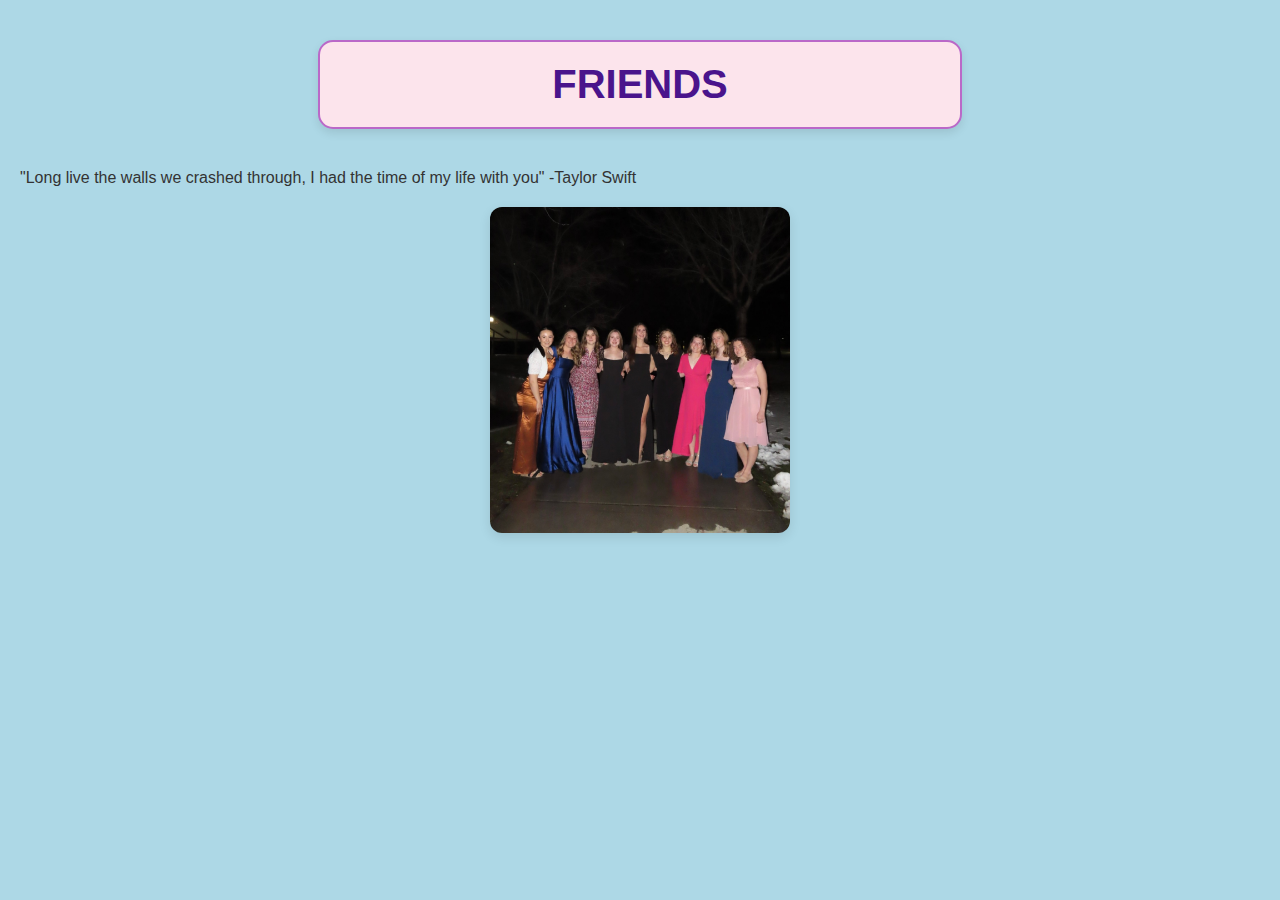
<file: extra.html>
<!DOCTYPE html>
<html lang="en">
<head>
    <meta charset="UTF-8">
    <meta name="viewport" content="width=device-width, initial-scale=1.0">
    <title>More Freshman Memories</title>
    <link rel="stylesheet" href="scratch-style.css">
</head>
<body>

    <h1 class="title-box">FRIENDS</h1>
    <p>"Long live the walls we crashed through, I had the time of my life with you" 
        -Taylor Swift    </p>
        <img src="IMG_0258.jpg" alt="Slay all day freshman pic" width="300">
</body>
</html>
</file>
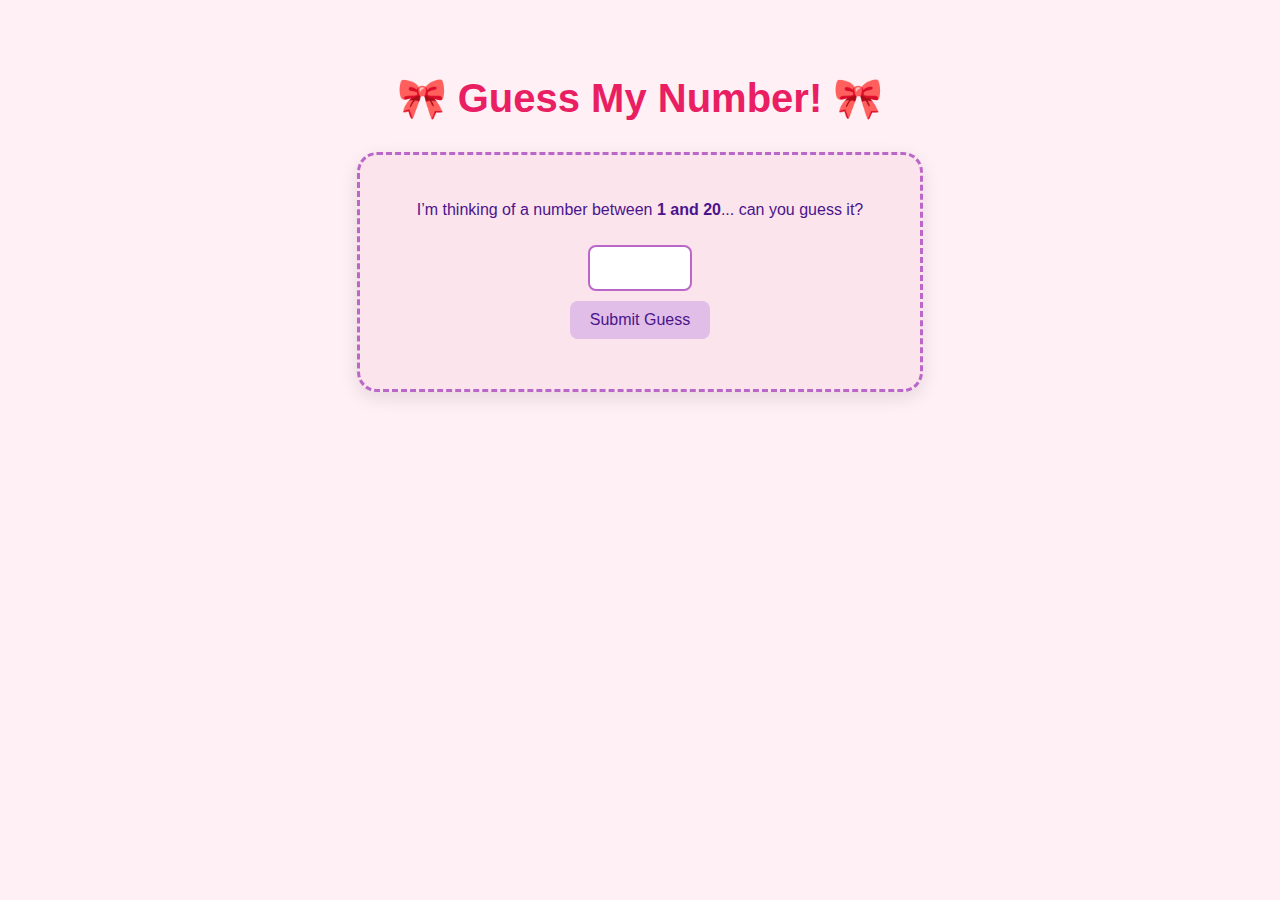
<file: game.html>
<!DOCTYPE html>
<html lang="en">
<head>
  <meta charset="UTF-8" />
  <meta name="viewport" content="width=device-width, initial-scale=1.0"/>
  <title>Guess My Number!</title>
  <style>
    body {
      background-color: #fff0f5;
      font-family: 'Segoe UI', sans-serif;
      color: #4a148c;
      text-align: center;
      padding: 40px;
    }

    h1 {
      font-size: 2.5rem;
      color: #e91e63;
    }

    #gameBox {
      background: #fce4ec;
      border: 3px dashed #ba68c8;
      border-radius: 20px;
      padding: 30px;
      width: 90%;
      max-width: 500px;
      margin: 30px auto;
      box-shadow: 0 6px 18px rgba(0,0,0,0.1);
    }

    input[type="number"] {
      padding: 10px;
      border: 2px solid #ba68c8;
      border-radius: 8px;
      width: 80px;
      text-align: center;
      font-size: 1.2rem;
      margin-top: 10px;
    }

    button {
      background-color: #e1bee7;
      color: #4a148c;
      padding: 10px 20px;
      border: none;
      border-radius: 8px;
      cursor: pointer;
      font-size: 1rem;
      margin-top: 10px;
    }

    #result {
      margin-top: 20px;
      font-weight: bold;
      font-size: 1.2rem;
    }
  </style>
</head>
<body>

  <h1>🎀 Guess My Number! 🎀</h1>
  <div id="gameBox">
    <p>I’m thinking of a number between <strong>1 and 20</strong>... can you guess it?</p>
    <input type="number" id="guessInput" min="1" max="20" />
    <br />
    <button onclick="checkGuess()">Submit Guess</button>
    <p id="result"></p>
  </div>

  <script>
    const secretNumber = Math.floor(Math.random() * 20) + 1;

    function checkGuess() {
      const guess = parseInt(document.getElementById("guessInput").value);
      const result = document.getElementById("result");

      if (!guess || guess < 1 || guess > 20) {
        result.textContent = "🧁 Please enter a number between 1 and 20!";
        result.style.color = "#d32f2f";
        return;
      }

      if (guess === secretNumber) {
        result.textContent = "🎉 OMG YAY! You guessed it right!";
        result.style.color = "#388e3c";
      } else if (guess < secretNumber) {
        result.textContent = "📈 Too low! Try again, bestie 💪";
        result.style.color = "#f57c00";
      } else {
        result.textContent = "📉 Too high! You got this 💖";
        result.style.color = "#f57c00";
      }
    }
  </script>

</body>
</html>
</file>
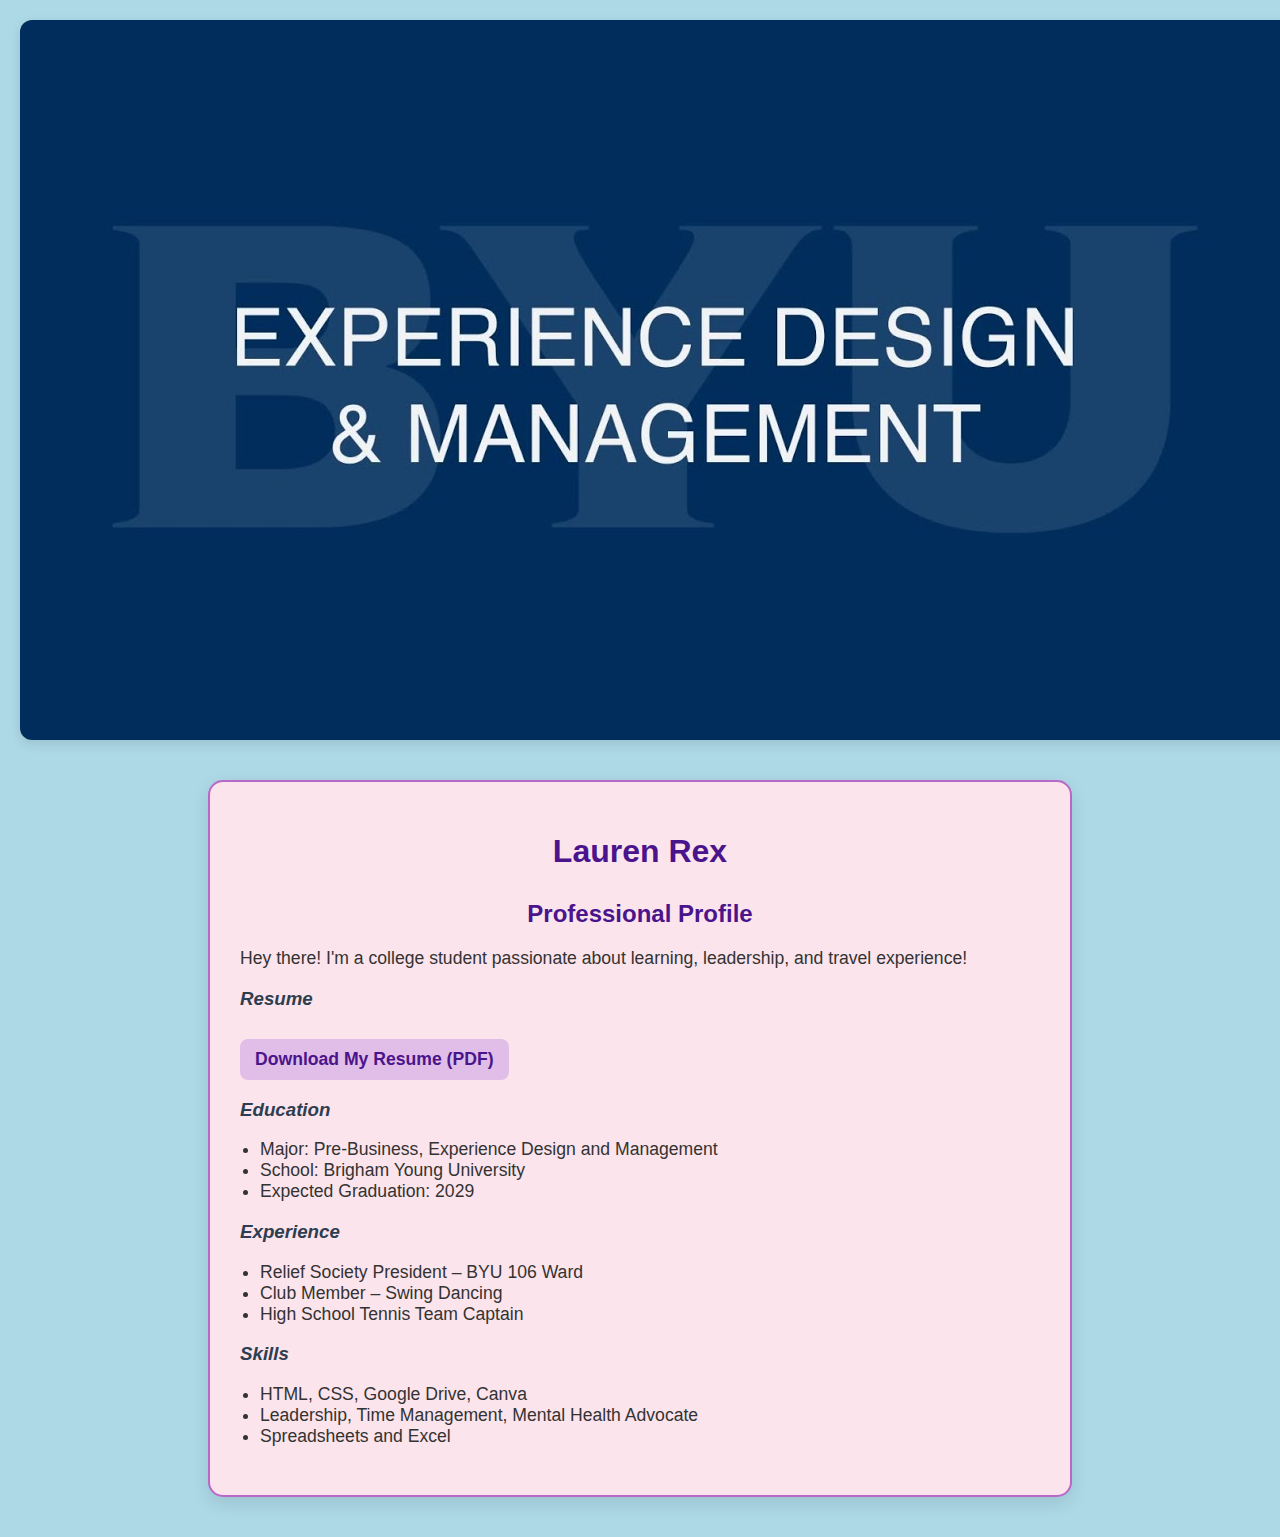
<file: professional.html>
<!DOCTYPE html>
<html lang="en">
<head>
  <meta charset="UTF-8" />
  <meta name="viewport" content="width=device-width, initial-scale=1.0"/>
  <title>Lauren’s Professional Page</title>
  <img src="maxresdefault.jpg" alt="Lauren Rex headshot" class="profile-pic">
  <link rel="stylesheet" href="scratch-style.css" />
  <style>
    .pro-container {
      max-width: 800px;
      margin: 40px auto;
      padding: 30px;
      background-color: #fce4ec;
      border: 2px solid #ba68c8;
      border-radius: 15px;
      box-shadow: 0 6px 18px rgba(0, 0, 0, 0.1);
    }

    h1, h2 {
      color: #4a148c;
      text-align: center;
    }

    p, ul {
      font-size: 1.1rem;
      color: #333;
    }

    ul {
      padding-left: 20px;
    }

    a.resume-link {
      display: inline-block;
      background-color: #e1bee7;
      color: #4a148c;
      text-decoration: none;
      padding: 10px 15px;
      border-radius: 8px;
      margin-top: 10px;
      font-weight: bold;
    }

    a.resume-link:hover {
      background-color: #d1c4e9;
    }
  </style>
</head>
<body>

  <div class="pro-container">
    <h1>Lauren Rex</h1>
    <h2>Professional Profile</h2>

    <p>Hey there! I'm a college student passionate about learning, leadership, and travel experience! </p>

    <h3>Resume</h3>
    <p>
      <a href="laurensresume.pdf" target="_blank" class="resume-link">Download My Resume (PDF)</a>
    </p>

    <h3>Education</h3>
    <ul>
      <li>Major: Pre-Business, Experience Design and Management </li>
      <li>School: Brigham Young University</li>
      <li>Expected Graduation: 2029</li>
    </ul>

    <h3>Experience</h3>
    <ul>
      <li>Relief Society President – BYU 106 Ward</li>
      <li>Club Member – Swing Dancing</li>
      <li>High School Tennis Team Captain </li>
    </ul>

    <h3>Skills</h3>
    <ul>
      <li>HTML, CSS, Google Drive, Canva</li>
      <li>Leadership, Time Management, Mental Health Advocate</li>
      <li>Spreadsheets and Excel </li>
    </ul>
  </div>

</body>
</html>
</file>
<file: scratch-style.css>
body {
    background-color: lightblue;
    font-family: 'Segoe UI', Tahoma, Geneva, Verdana, sans-serif;
    color: #333;
    margin: 20px;
}
.title-box {
    background-color: #fce4ec; /* soft pink */
    color: #4a148c; /* rich purple */
    border: 2px solid #ba68c8; /* lavender border */
    padding: 20px;
    border-radius: 15px;
    text-align: center;
    max-width: 600px;
    margin: 40px auto;
    box-shadow: 0 4px 10px rgba(0,0,0,0.1);
    font-size: 2.5rem;
}
h1 {
    color: #8e44ad;
    text-align: center;
}

h2 {
    color: #3498db;
    margin-top: 30px;
}

h3, h4, h5, h6 {
    color: #2c3e50;
    font-style: italic;
}

a {
    color: #e67e22;
    text-decoration: none;
}

a:hover {
    text-decoration: underline;
}

ul, ol {
    padding-left: 40px;
}

img {
    display: block;
    margin: 20px auto;
    border-radius: 12px;
    box-shadow: 0 4px 12px rgba(0,0,0,0.1);
}
</file>
